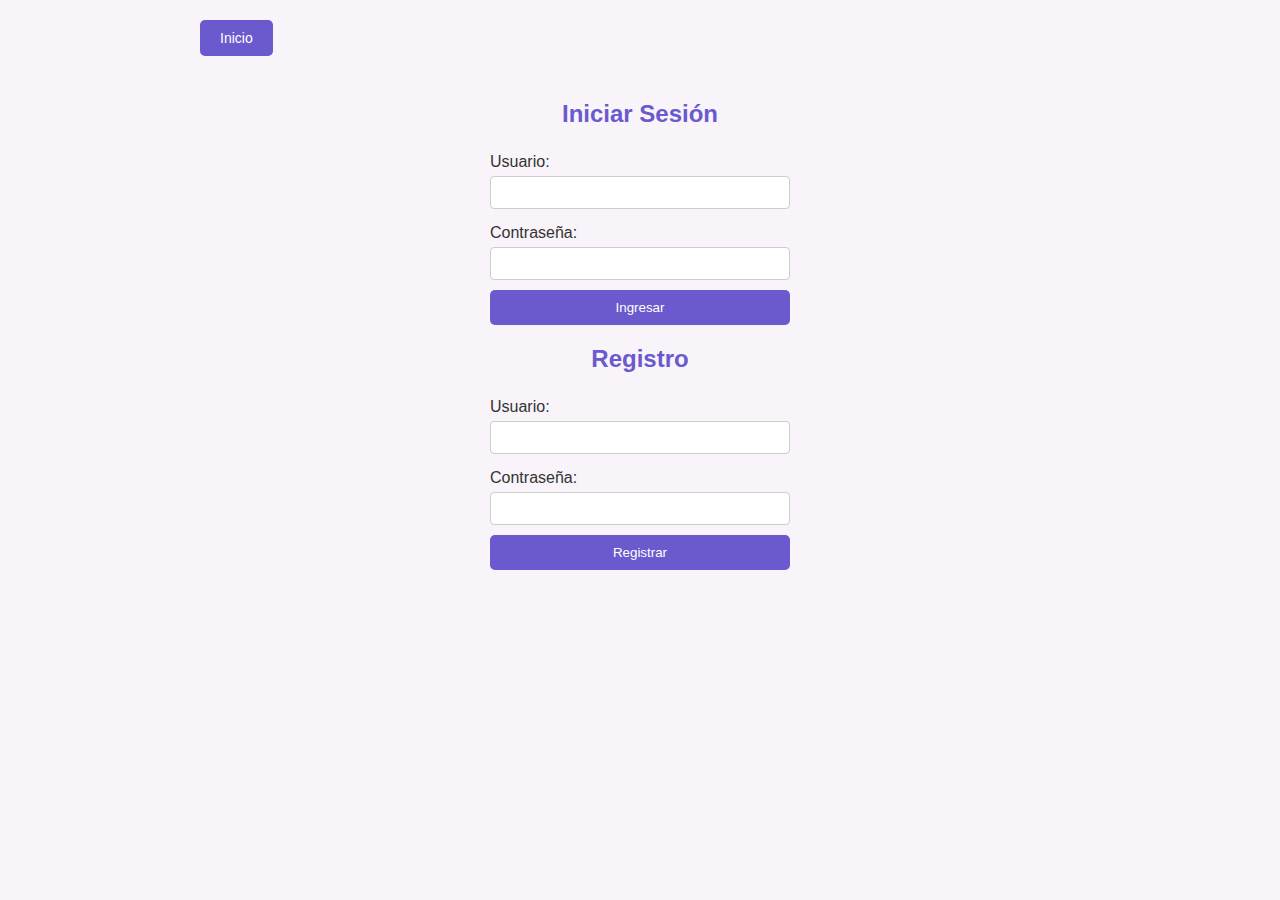
<file: login.html>
<!DOCTYPE html>
<html lang="es">
<head>
    <meta charset="UTF-8">
    <meta name="viewport" content="width=device-width, initial-scale=1.0">
    <title>Iniciar Sesión | SOSAKIDS</title>
    <link rel="stylesheet" href="style.css">
    <div class="home-button-container">
        <button id="homeBtn" class="styled-button" onclick="goToHome()">Inicio</button>
    </div>
</head>
<body>
<div class="login-register-container">
    <h2>Iniciar Sesión</h2>
    <form id="loginForm" onsubmit="handleLogin(event)">
        <label for="username">Usuario:</label>
        <input type="text" id="username" name="username" required>
        <label for="password">Contraseña:</label>
        <input type="password" id="password" name="password" required>
        <button type="submit">Ingresar</button>
    </form>

    <h2>Registro</h2>
    <form id="registerForm" onsubmit="handleRegister(event)">
        <label for="newUsername">Usuario:</label>
        <input type="text" id="newUsername" name="newUsername" required>
        <label for="newPassword">Contraseña:</label>
        <input type="password" id="newPassword" name="newPassword" required>
        <button type="submit">Registrar</button>
    </form>
</div>
<script src="script.js"></script>
</body>
</html>
</file>
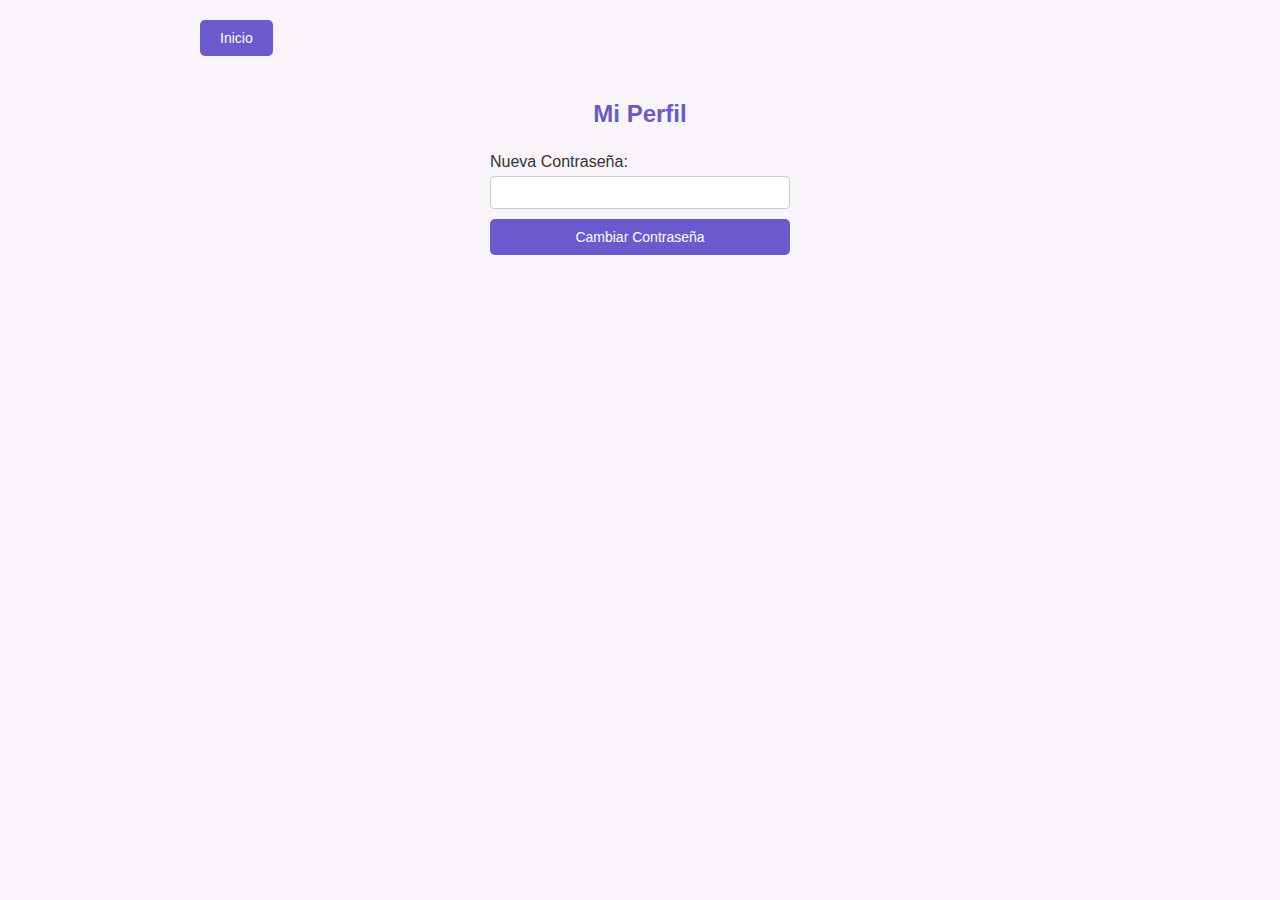
<file: profile.html>
<!DOCTYPE html>
<html lang="es">
<head>
    <meta charset="UTF-8">
    <meta name="viewport" content="width=device-width, initial-scale=1.0">
    <title>Mi Perfil | SOSAKIDS</title>
    <link rel="stylesheet" href="style.css">
    <div class="home-button-container">
        <button id="homeBtn" class="styled-button" onclick="goToHome()">Inicio</button>
    </div>
</head>
<body>
    <div class="profile-container">
        <h2>Mi Perfil</h2>
        <form id="changePasswordForm" onsubmit="changePassword(event)">
            <label for="newPassword">Nueva Contraseña:</label>
            <input type="password" id="newPassword" name="newPassword" required>
            <button type="submit" class="styled-button">Cambiar Contraseña</button>
        </form>
    </div>
    <script src="script.js"></script>
</body>
</html>
</file>
<file: style.css>
/* Estilos generales */
body {
    font-family: Arial, sans-serif;
    background-color: #f8f4f9; /* Color pastel suave de fondo */
    margin: 0;
    padding: 0;
    color: #333;
}

/* Estilos del encabezado */
header {
    display: flex;
    align-items: center;
    justify-content: space-between;
    padding: 30px 30px;
    background-color: #f0e5ff;
}

.logo img {
    height: 125px; /* Ajusta la altura del logo */
    width: 125px;
}

.header-text {
    flex: 1;
    text-align: center;
}

.header-text h1 {
    margin: 0;
    font-size: 3em;
    color: #6a5acd; /* Color pastel para el título */
}

.header-text h2 {
    margin: 0;
    font-size: 1.5em;
    color: #6a5acd; /* Color pastel para el subtítulo */
}

.search-bar {
    display: flex;
    align-items: center;
}

.search-bar input[type="text"] {
    padding: 8px;
    font-size: 1em;
    border: 1px solid #ddd;
    border-radius: 5px;
    outline: none;
}

/* Estilos para la sección de productos */
.products {
    display: flex;
    flex-wrap: wrap;
    justify-content: space-around;
    padding: 20px;
}

.product {
    background-color: #ffffff; /* Fondo blanco para resaltar el producto */
    border-radius: 10px;
    box-shadow: 0 4px 8px rgba(0, 0, 0, 0.1);
    width: 250px;
    margin: 10px;
    padding: 15px;
    text-align: center;
}

.product img {  /* Tamaño de imagenes */
    width: 250px;
    height: 250px;
    border-radius: 10px;
}

.info {
    margin-top: 10px;
}

.price1 { /* Detalle precio para niños */
    font-size: 1.2em;
    font-weight: bold;
    color: #565b5e;
}

.description1 { /* Detalle descripción para niños */
    font-size: 1.1em;
    color: #23b2bd;
}

.sizes1{/* Detalle tallas para niños */
    font-size: 1.1em;
    color: #23b2bd;
}

.price2 { /* Detalle precio para niñas */
    font-size: 1.2em;
    font-weight: bold;
    color: #e63da0;
}

.description2 { /* Detalle descripción para niñas */
    font-size: 1.1em;
    color: #9436c0;
}

.sizes2{/* Detalle tallas para niñas */
    font-size: 1.1em;
    color: #9436c0;
}

.header-text h1 {
    font-family: 'Impact', sans-serif; /* Letra del titulo */
    font-size: 4em;
    color: #6a5acd;
}

.header-text h2 { /* Letra del subtitulo */
    font-family: 'Verdana', sans-serif; 
    font-size: 1.30em;
    color: #6a5acd;
}

.description1, .description2 , .sizes1 , .sizes2 { /* Letra de la descripción */
    font-family: 'Verdana', monospace;
}

/* Estilos para mantener el precio y la talla visibles */
.price1, .price2, .sizes1, .sizes2 {
    display: block;
}

/* Inicialmente oculta la descripción */
.description1, .description2 {
    display: none;
    transition: opacity 0.3s ease;
}

/* Muestra la descripción al pasar el mouse sobre el contenedor del producto */
.product:hover .description1,
.product:hover .description2 {
    display: block;
    opacity: 1;
}


/* Estilos generales para el pie de página */

footer {
    background-color: #333;
    color: #fff;
    padding: 20px 0;
    font-family: Arial, sans-serif;
}

.footer-container {
    display: flex;
    flex-wrap: wrap;
    justify-content: space-around;
    max-width: 1200px;
    margin: 0 auto;
    padding: 20px;
}

.footer-section {
    flex: 1;
    min-width: 200px;
    margin: 10px;
}

.footer-section h4 {
    font-size: 16px;
    margin-bottom: 10px;
    color: #6a5acd; /* Color lavanda */
}

.footer-section ul {
    list-style: none;
    padding: 0;
}

.footer-section ul li {
    margin: 5px 0;
}

.footer-section ul li a {
    color: #ddd;
    text-decoration: none;
    font-size: 14px;
}

.footer-section ul li a:hover {
    color: #6a5acd; /* Color lavanda al pasar el cursor */
}

/* Estilos para la sección del logo */
.logo-section img {
    max-width: 100px;
    height: auto;
    margin-bottom: 10px;
}

/* Estilos para la sección de redes sociales */
.social-media ul {
    display: flex;
    list-style: none;
    padding: 0;
}

.social-media ul li {
    margin-right: 10px;
}

.social-media ul li a {
    color: #ddd;
    font-size: 24px;
    text-decoration: none;
}

.social-media ul li a:hover {
    color: #6a5acd; /* Cambia a lavanda al pasar el cursor */
}

/* Estilos para los métodos de pago */
.payment-methods ul {
    display: flex;
    list-style: none;
    padding: 0;
    margin-top: 10px;
}

.payment-methods ul li {
    margin-right: 10px;
}

.payment-methods ul li img {
    max-width: 50px;
    height: auto;
    border-radius: 5px;
}

/* Estilos para el texto de copyright */
.footer-bottom {
    text-align: center;
    margin-top: 20px;
    font-size: 12px;
    color: #bbb;
}

.footer-bottom p {
    margin: 0;
}

.footer-section.payment-methods ul li:nth-child(1) img {
    max-width: 400px;
    height: 60px;
}
.footer-section.payment-methods ul li:nth-child(2) img {
    max-width: 200px;
    height: 60px;
}


/* Botón de inicio de sesión en el encabezado */
.login-container {
    position: absolute;
    top: 20px;
    right: 30px;
}

.login-container button {
    padding: 8px 16px;
    font-size: 14px;
    background-color: #6a5acd;
    color: #fff;
    border: none;
    border-radius: 5px;
    cursor: pointer;
}

.login-container button:hover {
    background-color: #5a4abe;
}

/* Estilos para la página de Login y Registro */
.login-register-container {
    width: 300px;
    margin: 100px auto;
    text-align: center;
}

.login-register-container h2 {
    color: #6a5acd;
}

.login-register-container form {
    margin: 20px 0;
    display: flex;
    flex-direction: column;
}

.login-register-container label {
    text-align: left;
    margin: 5px 0;
}

.login-register-container input {
    padding: 8px;
    margin-bottom: 10px;
    border: 1px solid #ccc;
    border-radius: 4px;
}

.login-register-container button {
    padding: 10px;
    background-color: #6a5acd;
    color: #fff;
    border: none;
    border-radius: 5px;
    cursor: pointer;
}

.login-register-container button:hover {
    background-color: #5a4abe;
}

/* Estilos para el botón de iniciar sesión */
.styled-button {
    padding: 10px 20px;
    font-size: 14px;
    background-color: #6a5acd; /* Color lavanda */
    color: #fff;
    border: none;
    border-radius: 5px;
    cursor: pointer;
    transition: background-color 0.3s;
}

.styled-button:hover {
    background-color: #5a4abe; /* Color más oscuro al pasar el mouse */
}

/* Estilos para el carrito de compras */
.cart-container {
    position: fixed;
    bottom: 0;
    width: 100%;
    background-color: #f0e5ff;
    padding: 10px;
    box-shadow: 0 -4px 8px rgba(0, 0, 0, 0.2);
    display: none; /* Oculto por defecto */
    z-index: 1000;
}

.cart-container h3 {
    margin: 0;
    color: #6a5acd;
}

.cart-items {
    list-style: none;
    padding: 0;
    margin: 10px 0;
    max-height: 100px;
    overflow-y: auto;
}

.cart-items li {
    padding: 5px;
    border-bottom: 1px solid #ddd;
    color: #333;
}

#total {
    font-weight: bold;
    color: #333;
    margin-top: 10px;
}

.checkout-button {
    background-color: #6a5acd;
    color: #fff;
    border: none;
    border-radius: 5px;
    padding: 8px 16px;
    cursor: pointer;
    transition: background-color 0.3s;
}

.checkout-button:hover {
    background-color: #5a4abe;
}


/* Estilos para el botón de cerrar en el carrito */
.close-cart-button {
    background-color: transparent;
    color: #333;
    border: none;
    font-size: 1.5em;
    position: absolute;
    top: 10px;
    right: 25px;
    cursor: pointer;
}

.close-cart-button:hover {
    color: #6a5acd; /* Cambia el color al pasar el cursor */
}


.profile-container {
    width: 300px;
    margin: 100px auto;
    text-align: center;
}

.profile-container h2 {
    color: #6a5acd;
}

.profile-container form {
    display: flex;
    flex-direction: column;
}

.profile-container label {
    text-align: left;
    margin: 5px 0;
}

.profile-container input {
    padding: 8px;
    margin-bottom: 10px;
    border: 1px solid #ccc;
    border-radius: 4px;
}

.profile-container button {
    padding: 10px;
    background-color: #6a5acd;
    color: #fff;
    border: none;
    border-radius: 5px;
    cursor: pointer;
}

.profile-container button:hover {
    background-color: #5a4abe;
}

/* Estilo del botón "Inicio" */
.home-button-container {
    position: absolute;
    top: 20px;
    left: 200px;
}

.styled-button {
    padding: 10px 20px;
    font-size: 14px;
    background-color: #6a5acd;
    color: #fff;
    border: none;
    border-radius: 5px;
    cursor: pointer;
    transition: background-color 0.3s;
}

.styled-button:hover {
    background-color: #5a4abe;
}

/* Estilos para la página de pago */
.payment-container {
    text-align: center;
    margin: 50px auto;
    width: 80%;
    max-width: 600px;
}

.qr-container {
    display: flex;
    justify-content: space-around;
    margin-top: 20px;
}

.qr-section {
    text-align: center;
}

.qr-image {
    width: 150px;
    height: 150px;
    border-radius: 10px;
    margin-top: 10px;
}

#payBtn {
    margin-top: 20px;
    padding: 10px 20px;
    background-color: #6a5acd;
    color: #fff;
    border: none;
    border-radius: 5px;
    cursor: pointer;
}

#payBtn:hover {
    background-color: #5a4abe;
}

.remove-button {
    background-color: #ff4d4d;
    color: #fff;
    border: none;
    border-radius: 5px;
    padding: 5px 10px;
    margin-left: 10px;
    cursor: pointer;
    font-size: 0.9em;
}

.remove-button:hover {
    background-color: #cc0000;
}

/* Estilos para el contenedor de inventario */
#inventoryContainer {
    background-color: #f9f9f9;
    padding: 20px;
    margin: 20px;
    border: 2px solid #6a5acd;
    border-radius: 10px;
    max-width: 500px;
    display: none; /* Solo visible para el admin */
}

#inventoryContainer h3 {
    font-size: 1.8em;
    color: #6a5acd;
    text-align: center;
    margin-bottom: 15px;
}

/* Lista de productos en el inventario */
#inventoryList {
    list-style: none;
    padding: 0;
    margin: 0;
    max-height: 300px;
    overflow-y: auto;
}

#inventoryList li {
    display: flex;
    align-items: center;
    justify-content: space-between;
    padding: 10px;
    border-bottom: 1px solid #ddd;
    font-size: 1em;
    color: #333;
}

/* Estilo para los campos de stock en el inventario */
#inventoryList li span {
    font-weight: bold;
    color: #555;
}

#inventoryList li input[type="number"] {
    width: 60px;
    padding: 5px;
    border: 1px solid #ccc;
    border-radius: 5px;
    text-align: center;
    font-size: 1em;
}

/* Scroll personalizado en el inventario */
#inventoryList::-webkit-scrollbar {
    width: 8px;
}

#inventoryList::-webkit-scrollbar-track {
    background: #f0e5ff;
    border-radius: 5px;
}

#inventoryList::-webkit-scrollbar-thumb {
    background-color: #6a5acd;
    border-radius: 5px;
}


/* Estilo para los botones de Comprar */
.buy-btn {
    background-color: #6a5acd; /* Color de fondo lavanda */
    color: #fff; /* Color de texto blanco */
    border: none;
    border-radius: 5px;
    padding: 10px 15px;
    font-size: 16px;
    font-weight: bold;
    cursor: pointer;
    transition: background-color 0.3s ease, transform 0.2s ease;
    box-shadow: 0 4px 6px rgba(0, 0, 0, 0.1); /* Sombra ligera */
}

/* Cambia el color de fondo y escala al pasar el mouse */
.buy-btn:hover {
    background-color: #5a4abe; /* Color más oscuro en hover */
    transform: scale(1.05); /* Agranda ligeramente el botón */
}

/* Efecto de clic */
.buy-btn:active {
    transform: scale(0.98); /* Reduce ligeramente el botón en clic */
    box-shadow: 0 2px 4px rgba(0, 0, 0, 0.2); /* Sombra más ligera */
}
</file>
